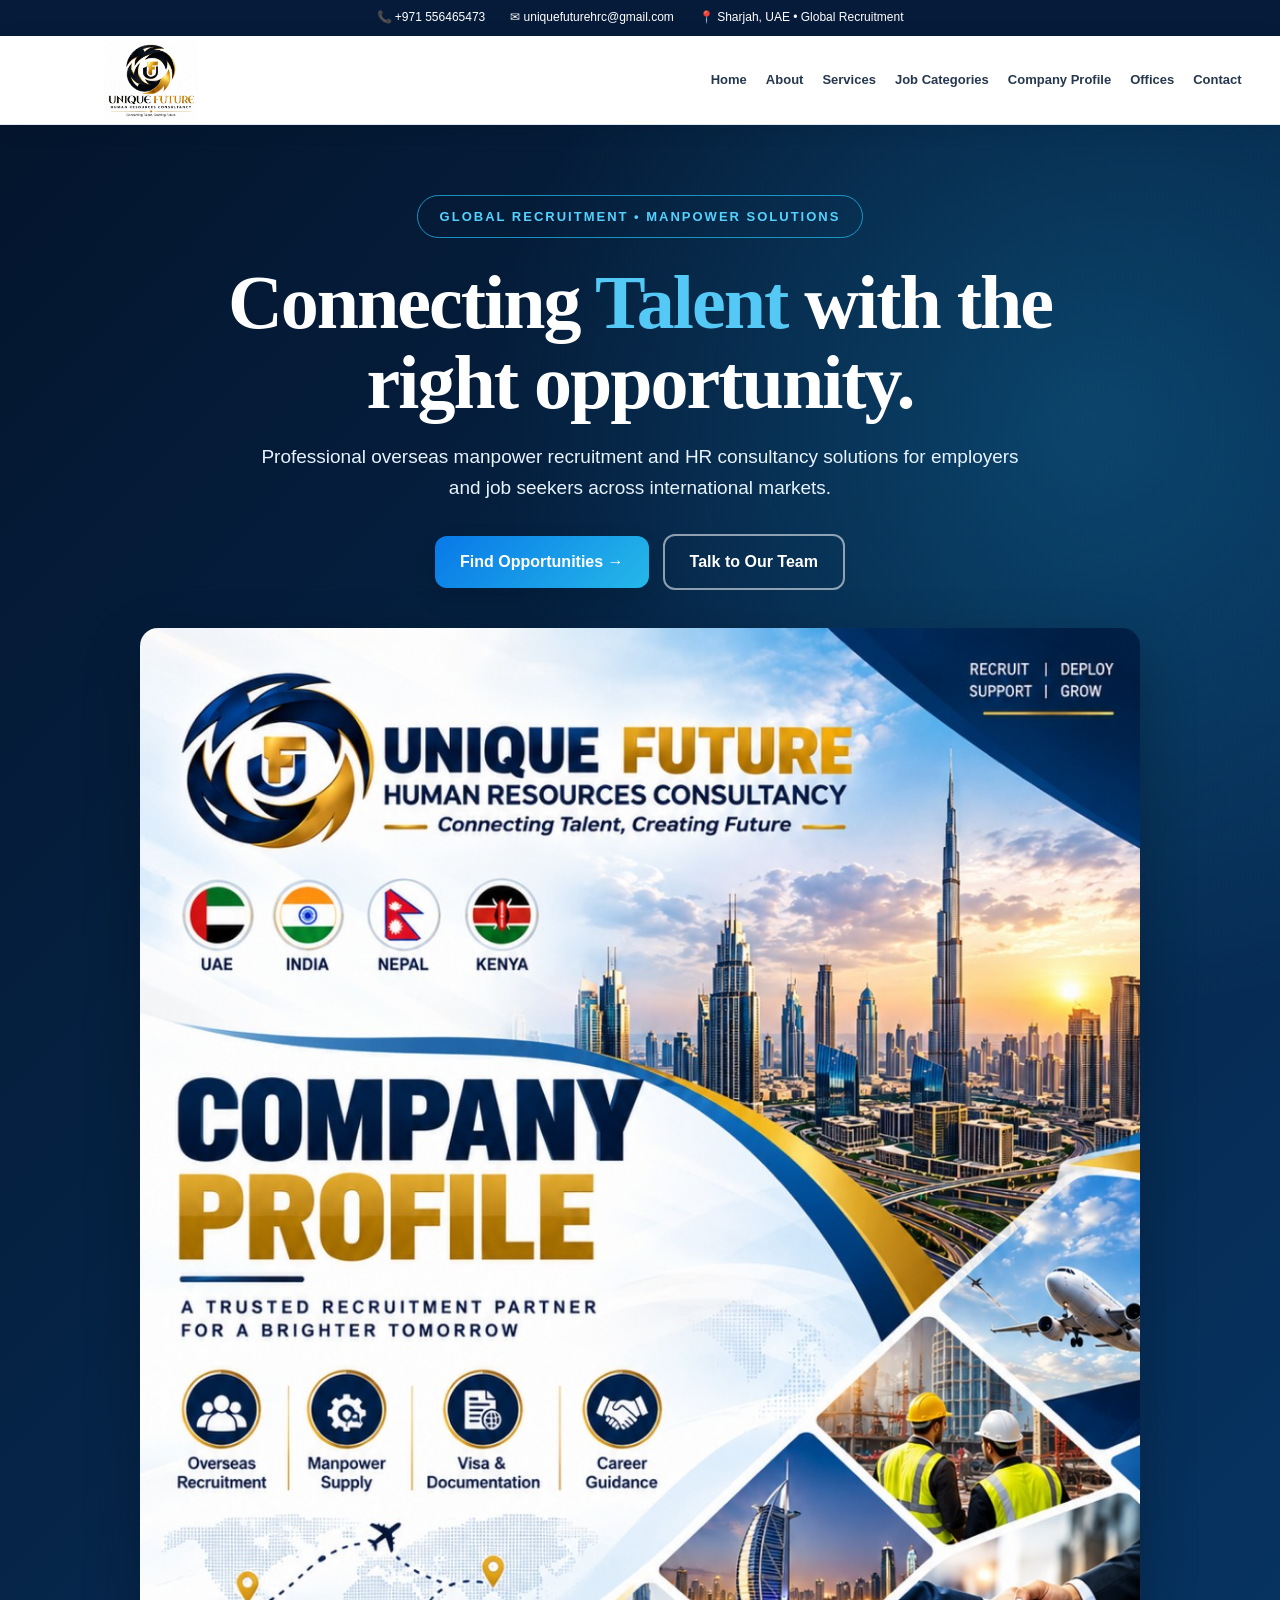
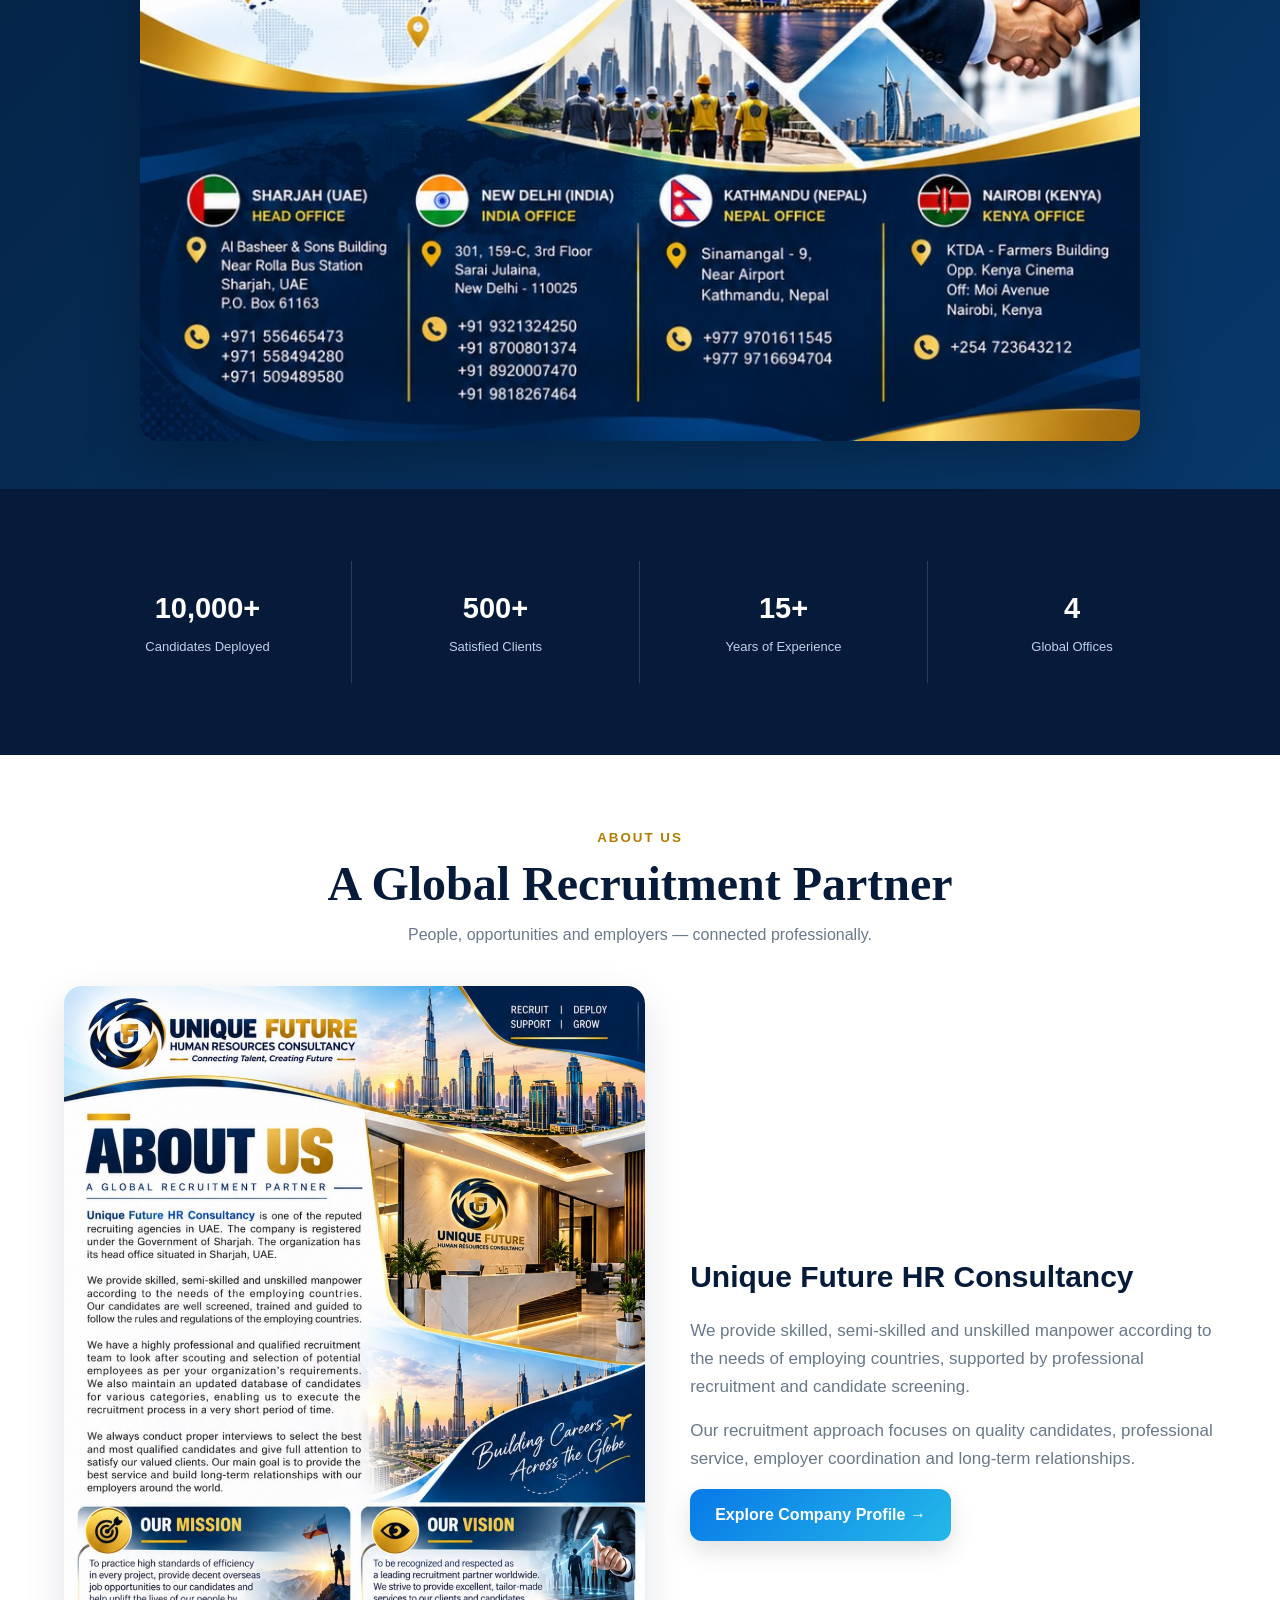
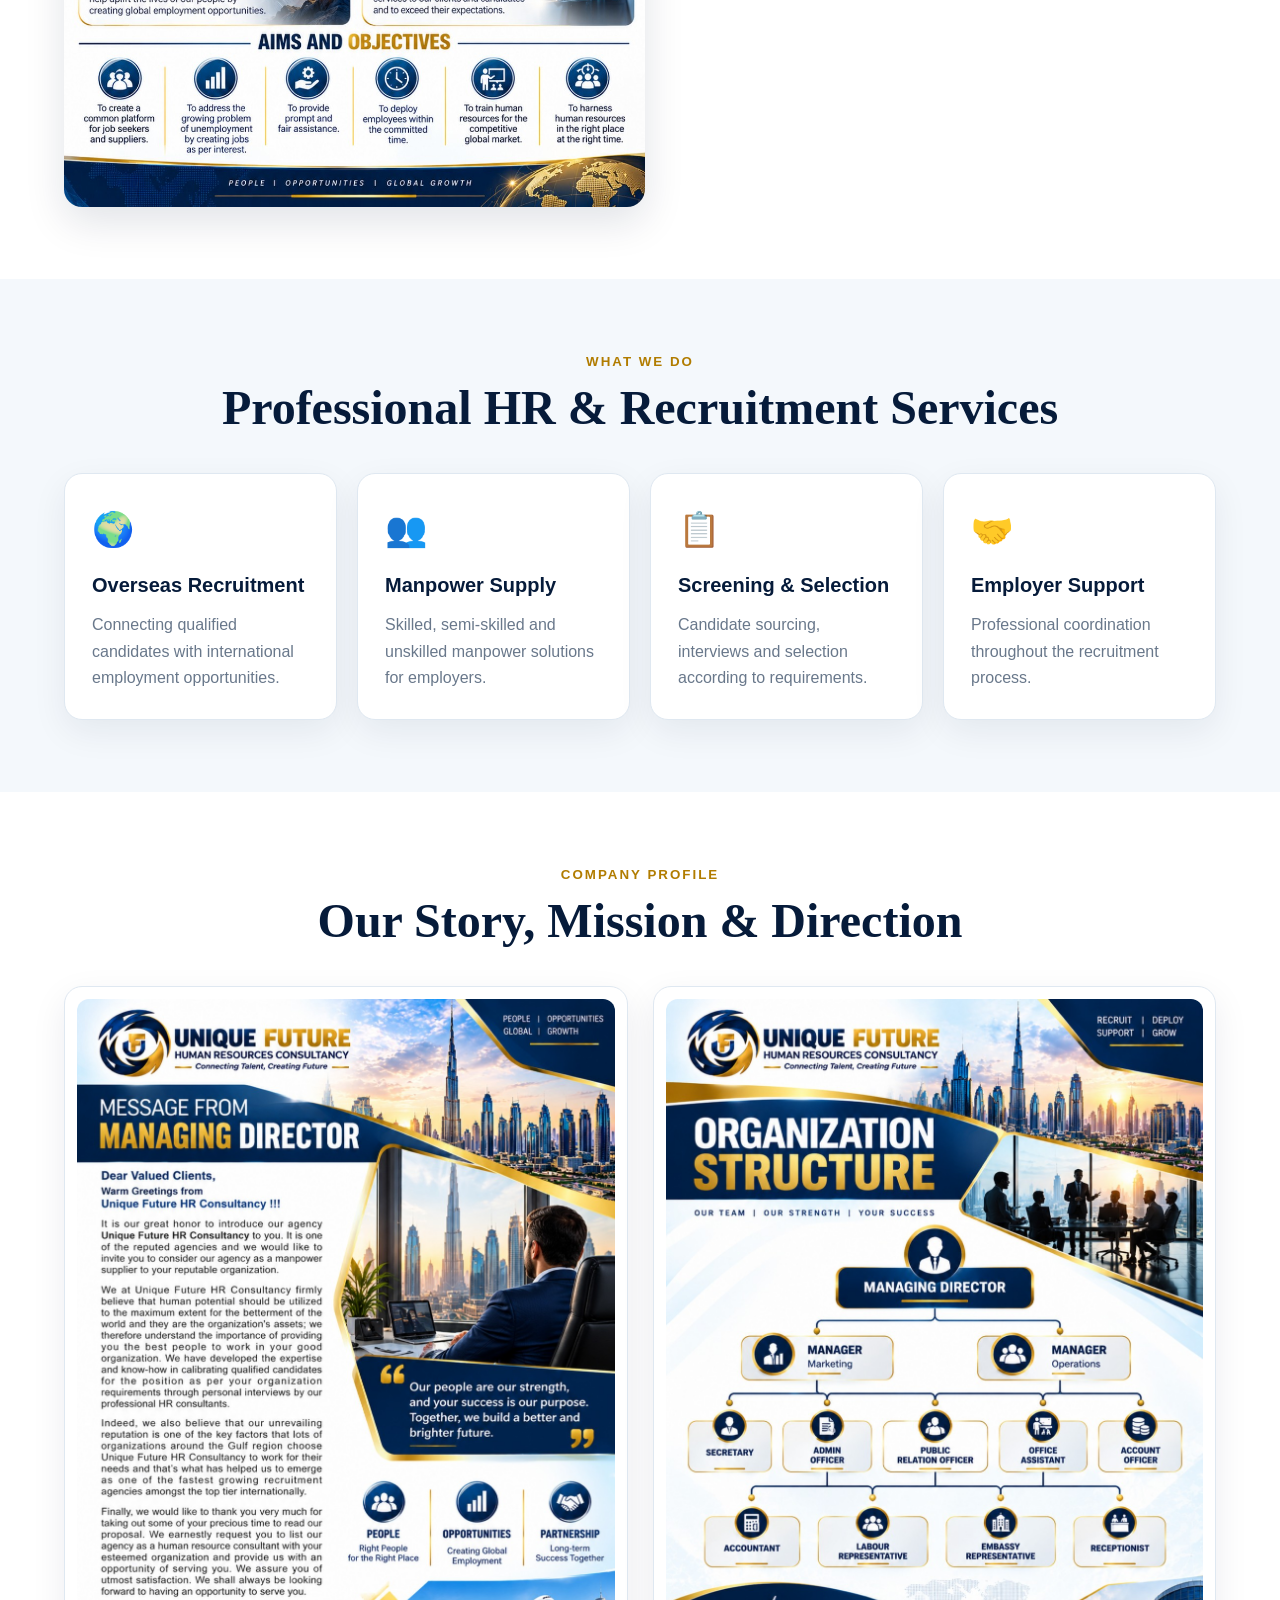
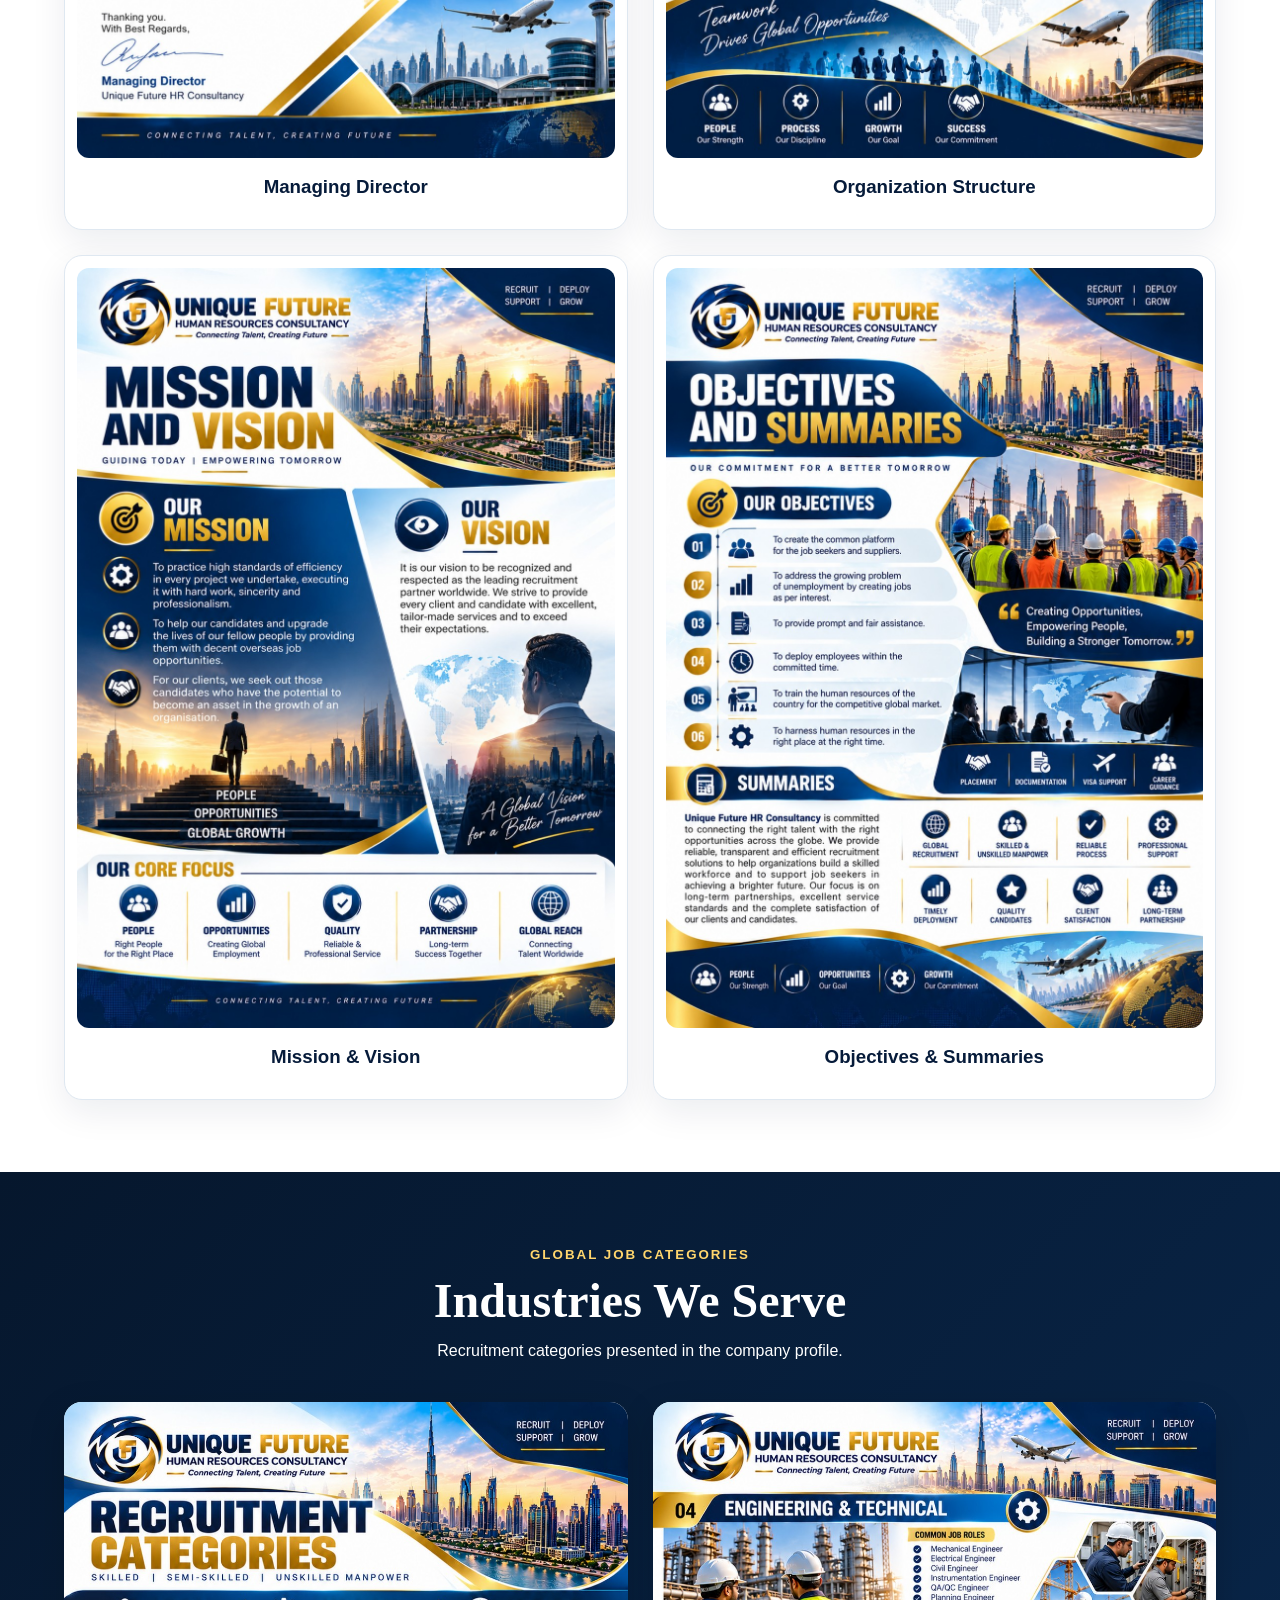
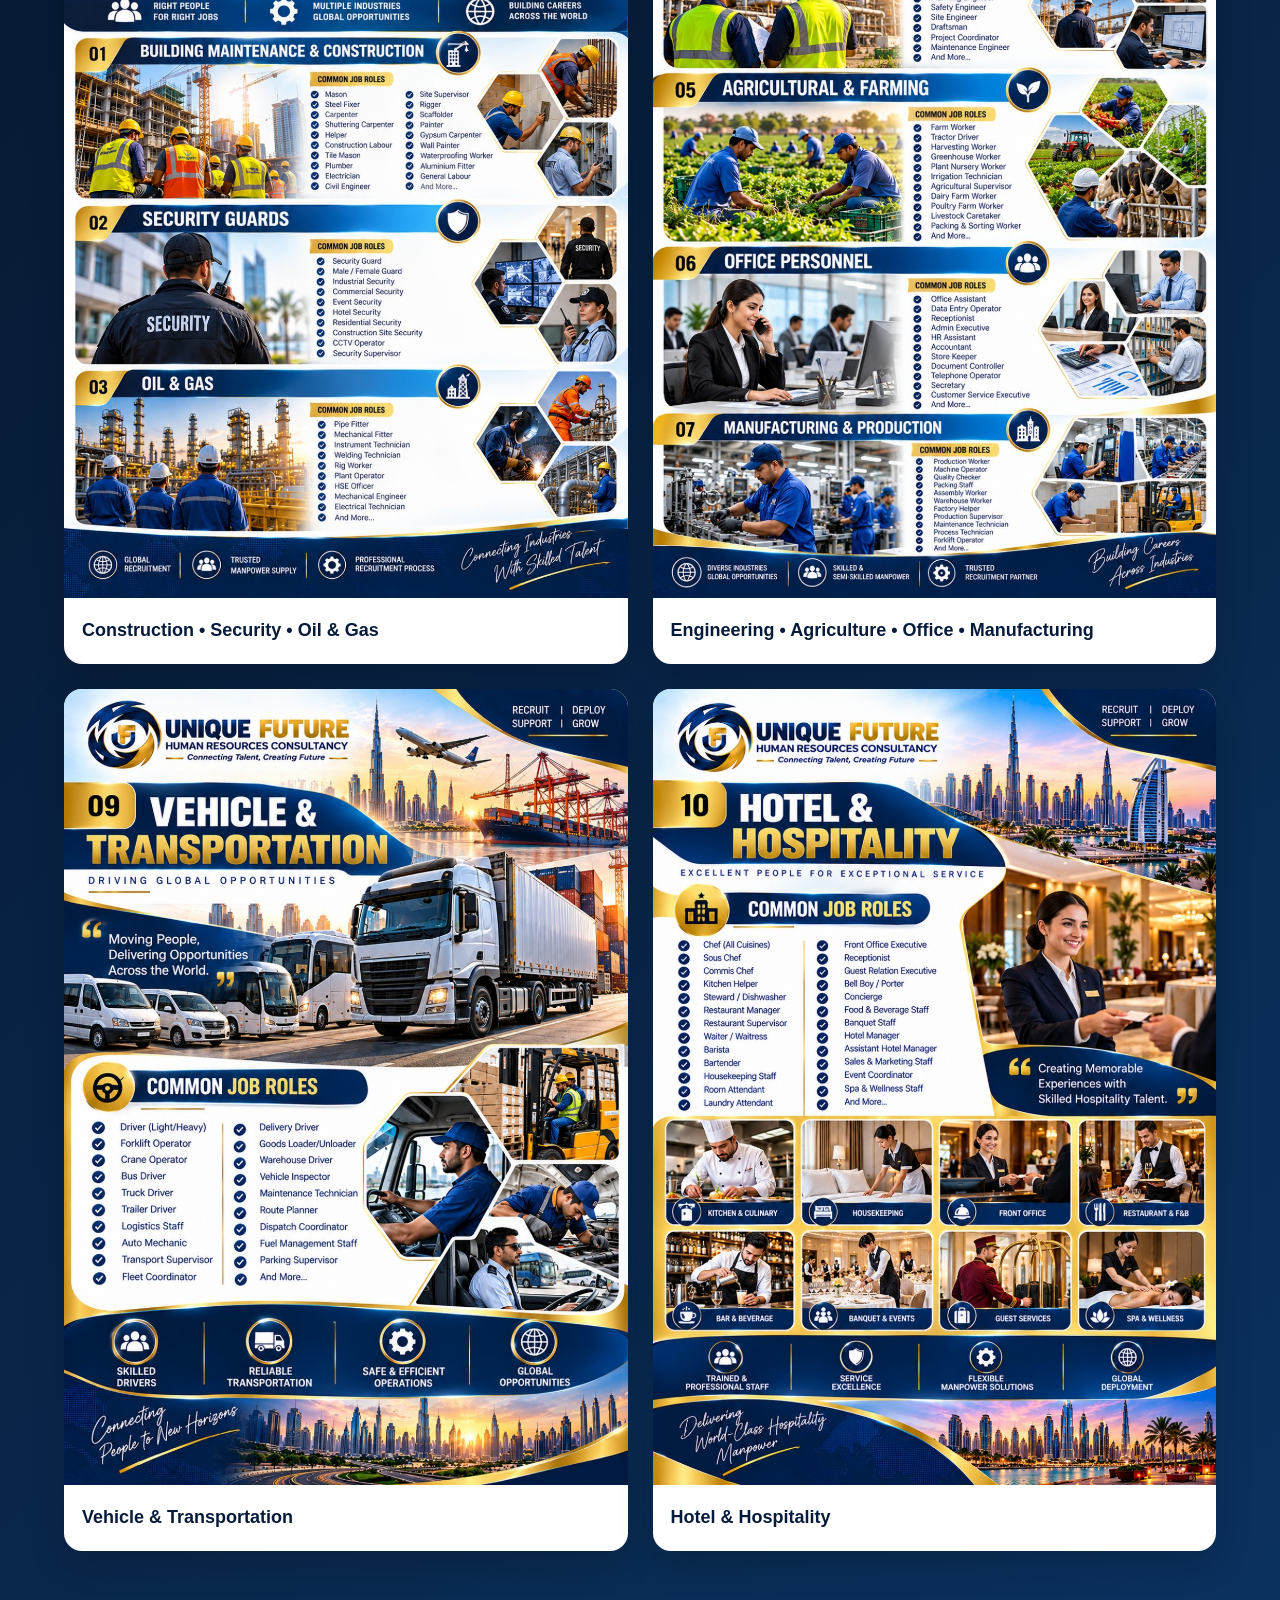
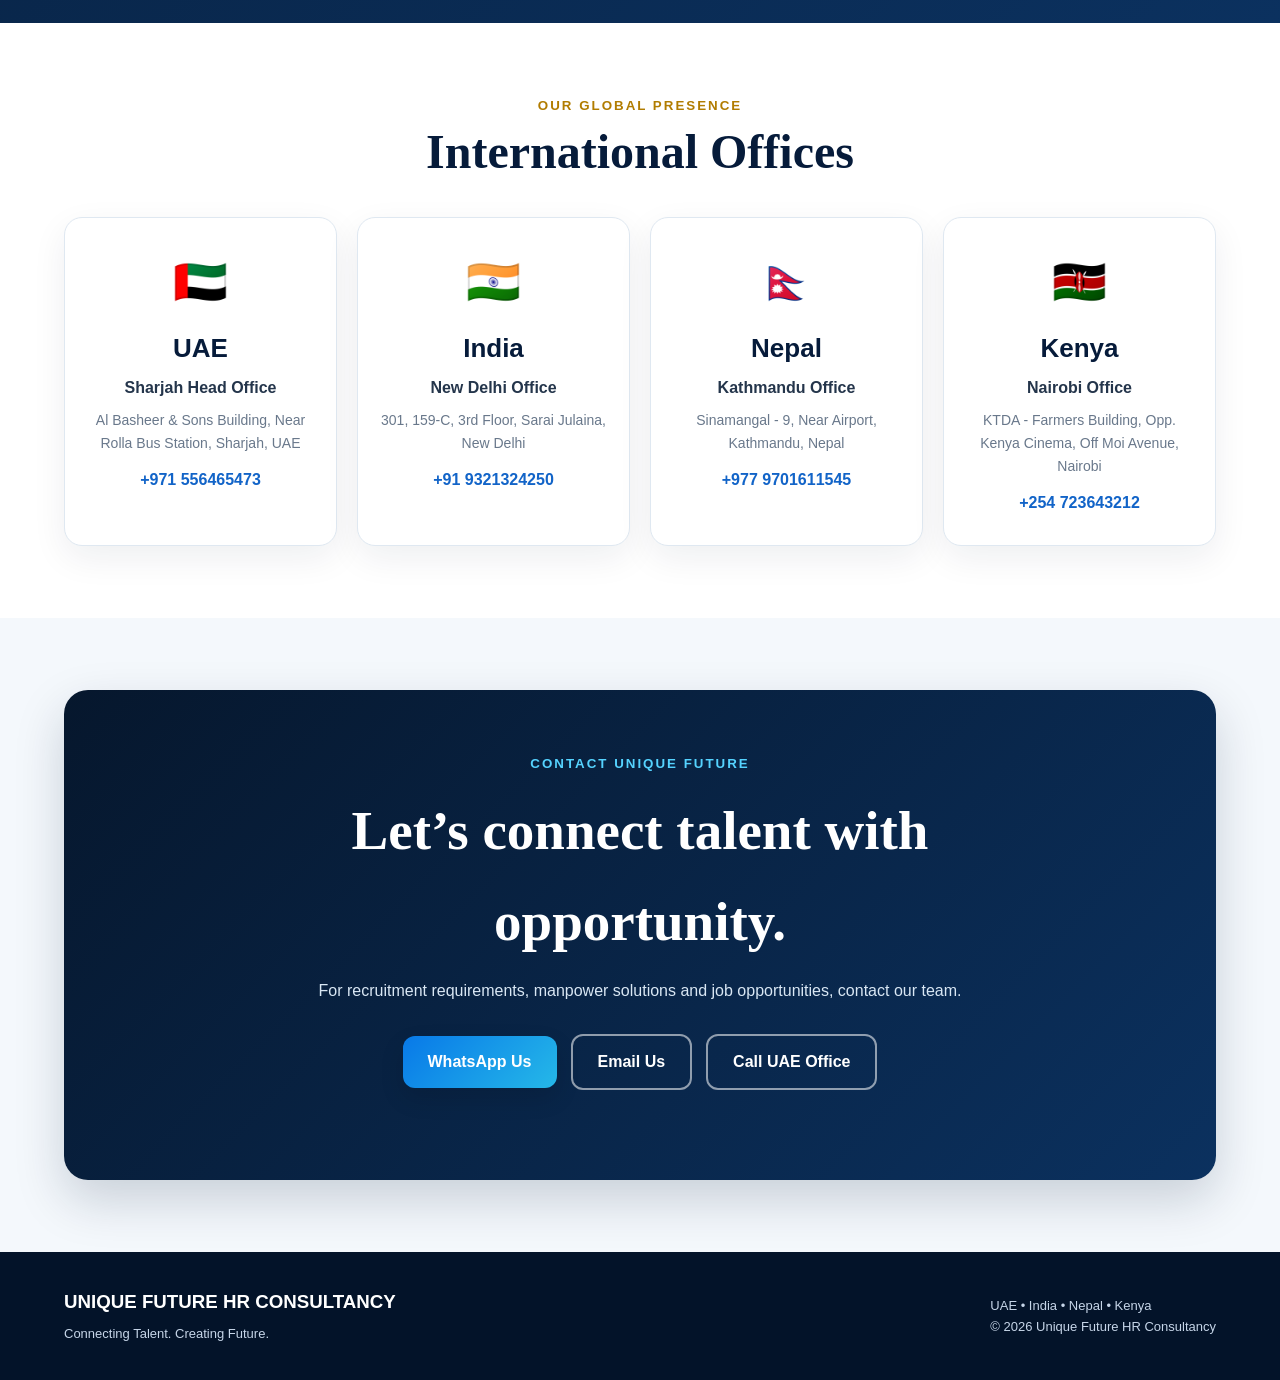
<file: Unique_Future_Website_ONE_FILE-1.html>
<!doctype html>
<html lang="en">
<head>
<meta charset="utf-8">
<meta name="viewport" content="width=device-width, initial-scale=1">
<title>Unique Future HR Consultancy | Global Recruitment</title>
<meta name="description" content="Unique Future HR Consultancy - overseas manpower recruitment and HR consultancy solutions.">
<style>
*{box-sizing:border-box;margin:0;padding:0}
:root{--navy:#061b3a;--navy2:#0b315f;--blue:#1264c8;--cyan:#20b8ed;--gold:#d9a52b;--light:#f4f8fc;--text:#24354b;--muted:#69788b;--border:#dfe8f1}
html{scroll-behavior:smooth;scroll-padding-top:85px}
body{font-family:Arial,Helvetica,sans-serif;color:var(--text);background:#fff;line-height:1.65;overflow-x:hidden}
img{display:block;max-width:100%;height:auto}
a{text-decoration:none;color:inherit}
.container{width:min(1160px,90%);margin:auto}

/* HEADER */
.topbar{min-height:36px;padding:6px 4%;background:var(--navy);color:#fff;display:flex;align-items:center;justify-content:center;gap:25px;flex-wrap:wrap;font-size:12px}
.site-header{position:sticky;top:0;z-index:1000;background:#fff;border-bottom:1px solid var(--border);box-shadow:0 4px 20px rgba(0,0,0,.08)}
.nav-wrap{width:min(1250px,94%);height:88px;margin:auto;display:flex;align-items:center;justify-content:space-between;gap:18px}
.logo{display:flex;align-items:center;width:225px;height:78px;overflow:hidden;flex-shrink:0}
.logo img{width:225px;height:78px;max-width:100%;object-fit:contain;object-position:center}
.main-nav{display:flex;align-items:center;gap:19px}
.main-nav a{color:#26384f;font-size:13px;font-weight:700;white-space:nowrap}
.main-nav a:hover{color:var(--blue)}
.menu-toggle{display:none;border:0;background:transparent;color:var(--navy);font-size:34px;line-height:1;cursor:pointer;padding:8px}

/* HERO */
.hero{padding:70px 0 48px;color:#fff;background:radial-gradient(circle at 85% 15%,rgba(32,184,237,.22),transparent 30%),linear-gradient(135deg,#04152d,#07386a)}
.hero-content{text-align:center}
.eyebrow{display:inline-block;padding:10px 22px;border:1px solid rgba(32,184,237,.75);border-radius:30px;color:#54d2ff;font-size:13px;font-weight:800;letter-spacing:2px}
.hero h1{max-width:900px;margin:25px auto 18px;font-family:Georgia,"Times New Roman",serif;font-size:clamp(42px,7vw,76px);line-height:1.05;letter-spacing:-2px}
.hero h1 span{color:#54c9f5}
.hero p{max-width:780px;margin:auto;color:#e7f3ff;font-size:19px}
.buttons{display:flex;justify-content:center;align-items:center;gap:14px;flex-wrap:wrap;margin:30px 0}
.btn{display:inline-flex;justify-content:center;align-items:center;min-height:52px;padding:13px 25px;border-radius:12px;background:linear-gradient(135deg,#0879e8,#25b8e8);color:#fff;font-weight:800;box-shadow:0 10px 25px rgba(0,0,0,.12);transition:.2s}
.btn:hover{transform:translateY(-2px)}
.btn-outline{background:transparent;border:2px solid rgba(255,255,255,.55);box-shadow:none}
.hero-image{width:min(100%,1000px);margin:38px auto 0;border-radius:18px;box-shadow:0 20px 55px rgba(0,0,0,.25)}

/* CONTENT */
.stats{background:var(--navy);color:#fff}
.stats-grid{display:grid;grid-template-columns:repeat(4,1fr)}
.stats-grid div{text-align:center;padding:24px 12px;border-right:1px solid rgba(255,255,255,.15)}
.stats-grid div:last-child{border-right:0}
.stats strong{display:block;font-size:29px}
.stats span{color:#bcd2e8;font-size:13px}
section{padding:72px 0}
.light{background:var(--light)}
.section-heading{text-align:center;margin-bottom:38px}
.section-heading small{display:block;color:#b17c00;font-weight:900;letter-spacing:2px;margin-bottom:7px}
.section-heading h2{font-family:Georgia,"Times New Roman",serif;color:var(--navy);font-size:clamp(32px,5vw,48px);line-height:1.15}
.section-heading p{max-width:700px;margin:10px auto 0;color:var(--muted)}
.about-grid{display:grid;grid-template-columns:1.05fr .95fr;gap:45px;align-items:center}
.about-grid>img{width:100%;border-radius:18px;box-shadow:0 15px 40px rgba(5,27,58,.12)}
.about-copy h3{font-size:30px;color:var(--navy);margin-bottom:15px}
.about-copy p{margin-bottom:16px;color:var(--muted);font-size:17px}
.cards{display:grid;grid-template-columns:repeat(4,1fr);gap:20px}
.card{background:#fff;border:1px solid var(--border);border-radius:18px;padding:27px;box-shadow:0 12px 35px rgba(5,27,58,.07)}
.icon{font-size:34px;margin-bottom:12px}
.card h3{color:var(--navy);font-size:20px;margin-bottom:10px}
.card p{color:var(--muted)}
.profile-grid{display:grid;grid-template-columns:repeat(2,1fr);gap:25px}
.profile-card{background:#fff;border:1px solid var(--border);border-radius:18px;padding:12px;box-shadow:0 12px 35px rgba(5,27,58,.08);overflow:hidden}
.profile-card img{width:100%;border-radius:12px}
.profile-card h3{text-align:center;padding:14px 8px;color:var(--navy)}
.dark-section{background:linear-gradient(135deg,#06172d,#0b315f)}
.light-heading small{color:#ffd66d}
.light-heading h2,.light-heading p{color:#fff}
.job-grid{display:grid;grid-template-columns:repeat(2,1fr);gap:25px}
.job-card{background:#fff;border-radius:18px;overflow:hidden;box-shadow:0 12px 35px rgba(0,0,0,.18)}
.job-card img{width:100%}
.job-card h3{padding:18px;color:var(--navy);font-size:18px}
.offices-grid{display:grid;grid-template-columns:repeat(4,1fr);gap:20px}
.office{text-align:center;background:#fff;border:1px solid var(--border);border-radius:18px;padding:28px 20px;box-shadow:0 12px 35px rgba(5,27,58,.07)}
.flag{font-size:44px;margin-bottom:8px}
.office h3{font-size:26px;color:var(--navy);margin-bottom:5px}
.office strong{display:block;margin-bottom:8px}
.office p{color:var(--muted);font-size:14px;margin-bottom:12px}
.office a{color:var(--blue);font-weight:800}
.contact-section{background:var(--light)}
.contact-box{background:linear-gradient(135deg,#06172d,#0b315f);color:#fff;border-radius:24px;padding:60px 25px;text-align:center;box-shadow:0 20px 50px rgba(5,27,58,.18)}
.contact-box small{color:#55d3ff;font-weight:900;letter-spacing:2px}
.contact-box h2{font-family:Georgia,"Times New Roman",serif;font-size:clamp(34px,5vw,55px);margin:10px auto;max-width:800px}
.contact-box p{color:#d9e7f4;max-width:650px;margin:auto}
footer{background:#031329;color:#c6d5e8;padding:35px 0}
.footer-grid{display:flex;justify-content:space-between;gap:30px;align-items:center}
.footer-grid h3{color:#fff;margin-bottom:5px}
.footer-grid p{font-size:13px}

/* TABLET + MOBILE */
@media(max-width:900px){
.topbar{display:none}
.nav-wrap{height:76px}
.logo{width:180px;height:66px}
.logo img{width:180px;height:66px}
.menu-toggle{display:block}
.main-nav{position:absolute;top:100%;left:0;right:0;background:#fff;display:none;flex-direction:column;align-items:stretch;gap:0;border-top:1px solid var(--border);box-shadow:0 15px 30px rgba(0,0,0,.12)}
.main-nav.open{display:flex}
.main-nav a{padding:16px 7%;border-bottom:1px solid var(--border);font-size:17px}
.hero{padding:55px 0 40px}
.hero p{font-size:17px}
.stats-grid{grid-template-columns:repeat(2,1fr)}
.stats-grid div:nth-child(2){border-right:0}
.about-grid{grid-template-columns:1fr}
.cards{grid-template-columns:repeat(2,1fr)}
.offices-grid{grid-template-columns:repeat(2,1fr)}
}
@media(max-width:600px){
section{padding:52px 0}
.container{width:90%}
.logo{width:155px;height:62px}
.logo img{width:155px;height:62px}
.hero h1{font-size:43px;letter-spacing:-1px}
.eyebrow{font-size:11px;padding:9px 15px}
.buttons{flex-direction:column}
.btn{width:min(100%,390px)}
.stats strong{font-size:24px}
.stats span{font-size:11px}
.cards,.profile-grid,.job-grid,.offices-grid{grid-template-columns:1fr}
.footer-grid{flex-direction:column;align-items:flex-start}
}
</style>
</head>

<body>
<div class="topbar">
  <span>📞 +971 556465473</span>
  <span>✉ uniquefuturehrc@gmail.com</span>
  <span>📍 Sharjah, UAE • Global Recruitment</span>
</div>

<header class="site-header">
  <div class="nav-wrap">
    <a class="logo" href="#home" aria-label="Unique Future HR Consultancy home">
      <img src="IMG-20260924-WA0021.jpg" alt="Unique Future Human Resources Consultancy logo">
    </a>
    <button id="menuToggle" class="menu-toggle" type="button" aria-label="Open menu" aria-expanded="false">☰</button>
    <nav id="mainNav" class="main-nav">
      <a href="#home">Home</a><a href="#about">About</a><a href="#services">Services</a>
      <a href="#categories">Job Categories</a><a href="#company">Company Profile</a>
      <a href="#offices">Offices</a><a href="#contact">Contact</a>
    </nav>
  </div>
</header>

<main id="home">
<section class="hero">
<div class="container hero-content">
<span class="eyebrow">GLOBAL RECRUITMENT • MANPOWER SOLUTIONS</span>
<h1>Connecting <span>Talent</span> with the right opportunity.</h1>
<p>Professional overseas manpower recruitment and HR consultancy solutions for employers and job seekers across international markets.</p>
<div class="buttons">
<a class="btn" href="#categories">Find Opportunities →</a>
<a class="btn btn-outline" href="#contact">Talk to Our Team</a>
</div>
<img class="hero-image" src="page-01-company-profile.png" alt="Unique Future HR Consultancy company profile">
</div>
</section>

<section class="stats"><div class="container stats-grid">
<div><strong>10,000+</strong><span>Candidates Deployed</span></div>
<div><strong>500+</strong><span>Satisfied Clients</span></div>
<div><strong>15+</strong><span>Years of Experience</span></div>
<div><strong>4</strong><span>Global Offices</span></div>
</div></section>

<section id="about"><div class="container">
<div class="section-heading"><small>ABOUT US</small><h2>A Global Recruitment Partner</h2><p>People, opportunities and employers — connected professionally.</p></div>
<div class="about-grid">
<img src="page-02-about-us.png" alt="About Unique Future HR Consultancy">
<div class="about-copy"><h3>Unique Future HR Consultancy</h3>
<p>We provide skilled, semi-skilled and unskilled manpower according to the needs of employing countries, supported by professional recruitment and candidate screening.</p>
<p>Our recruitment approach focuses on quality candidates, professional service, employer coordination and long-term relationships.</p>
<a class="btn" href="#company">Explore Company Profile →</a></div>
</div></div></section>

<section id="services" class="light"><div class="container">
<div class="section-heading"><small>WHAT WE DO</small><h2>Professional HR & Recruitment Services</h2></div>
<div class="cards">
<article class="card"><div class="icon">🌍</div><h3>Overseas Recruitment</h3><p>Connecting qualified candidates with international employment opportunities.</p></article>
<article class="card"><div class="icon">👥</div><h3>Manpower Supply</h3><p>Skilled, semi-skilled and unskilled manpower solutions for employers.</p></article>
<article class="card"><div class="icon">📋</div><h3>Screening & Selection</h3><p>Candidate sourcing, interviews and selection according to requirements.</p></article>
<article class="card"><div class="icon">🤝</div><h3>Employer Support</h3><p>Professional coordination throughout the recruitment process.</p></article>
</div></div></section>

<section id="company"><div class="container">
<div class="section-heading"><small>COMPANY PROFILE</small><h2>Our Story, Mission & Direction</h2></div>
<div class="profile-grid">
<article class="profile-card"><img src="page-03-managing-director.png" alt="Managing Director"><h3>Managing Director</h3></article>
<article class="profile-card"><img src="page-04-organization-structure.png" alt="Organization Structure"><h3>Organization Structure</h3></article>
<article class="profile-card"><img src="page-05-mission-vision.png" alt="Mission and Vision"><h3>Mission & Vision</h3></article>
<article class="profile-card"><img src="page-06-objectives.png" alt="Objectives and Summaries"><h3>Objectives & Summaries</h3></article>
</div></div></section>

<section id="categories" class="dark-section"><div class="container">
<div class="section-heading light-heading"><small>GLOBAL JOB CATEGORIES</small><h2>Industries We Serve</h2><p>Recruitment categories presented in the company profile.</p></div>
<div class="job-grid">
<article class="job-card"><img src="page-07-recruitment-categories-1.png" alt="Recruitment categories"><h3>Construction • Security • Oil & Gas</h3></article>
<article class="job-card"><img src="page-08-recruitment-categories-2.png" alt="Recruitment categories"><h3>Engineering • Agriculture • Office • Manufacturing</h3></article>
<article class="job-card"><img src="page-09-vehicle-transportation.png" alt="Vehicle and transportation"><h3>Vehicle & Transportation</h3></article>
<article class="job-card"><img src="page-10-hotel-hospitality.png" alt="Hotel and hospitality"><h3>Hotel & Hospitality</h3></article>
</div></div></section>

<section id="offices"><div class="container">
<div class="section-heading"><small>OUR GLOBAL PRESENCE</small><h2>International Offices</h2></div>
<div class="offices-grid">
<article class="office"><div class="flag">🇦🇪</div><h3>UAE</h3><strong>Sharjah Head Office</strong><p>Al Basheer & Sons Building, Near Rolla Bus Station, Sharjah, UAE</p><a href="tel:+971556465473">+971 556465473</a></article>
<article class="office"><div class="flag">🇮🇳</div><h3>India</h3><strong>New Delhi Office</strong><p>301, 159-C, 3rd Floor, Sarai Julaina, New Delhi</p><a href="tel:+919321324250">+91 9321324250</a></article>
<article class="office"><div class="flag">🇳🇵</div><h3>Nepal</h3><strong>Kathmandu Office</strong><p>Sinamangal - 9, Near Airport, Kathmandu, Nepal</p><a href="tel:+9779701611545">+977 9701611545</a></article>
<article class="office"><div class="flag">🇰🇪</div><h3>Kenya</h3><strong>Nairobi Office</strong><p>KTDA - Farmers Building, Opp. Kenya Cinema, Off Moi Avenue, Nairobi</p><a href="tel:+254723643212">+254 723643212</a></article>
</div></div></section>

<section id="contact" class="contact-section"><div class="container"><div class="contact-box">
<small>CONTACT UNIQUE FUTURE</small><h2>Let’s connect talent with opportunity.</h2>
<p>For recruitment requirements, manpower solutions and job opportunities, contact our team.</p>
<div class="buttons">
<a class="btn" href="https://wa.me/971556465473" target="_blank" rel="noopener">WhatsApp Us</a>
<a class="btn btn-outline" href="mailto:uniquefuturehrc@gmail.com">Email Us</a>
<a class="btn btn-outline" href="tel:+971556465473">Call UAE Office</a>
</div></div></div></section>
</main>

<footer><div class="container footer-grid">
<div><h3>UNIQUE FUTURE HR CONSULTANCY</h3><p>Connecting Talent. Creating Future.</p></div>
<div><p>UAE • India • Nepal • Kenya</p><p>© <span id="year">2026</span> Unique Future HR Consultancy</p></div>
</div></footer>

<script>
document.addEventListener("DOMContentLoaded",function(){
 const toggle=document.getElementById("menuToggle"),nav=document.getElementById("mainNav"),year=document.getElementById("year");
 if(year) year.textContent=new Date().getFullYear();
 if(!toggle||!nav)return;
 function closeMenu(){nav.classList.remove("open");toggle.textContent="☰";toggle.setAttribute("aria-expanded","false");toggle.setAttribute("aria-label","Open menu");}
 toggle.addEventListener("click",function(){
   const open=nav.classList.toggle("open");
   toggle.textContent=open?"✕":"☰";
   toggle.setAttribute("aria-expanded",String(open));
   toggle.setAttribute("aria-label",open?"Close menu":"Open menu");
 });
 nav.querySelectorAll("a").forEach(a=>a.addEventListener("click",closeMenu));
 document.addEventListener("click",function(e){if(!nav.contains(e.target)&&!toggle.contains(e.target))closeMenu();});
});
</script>
</body>
</html>
</file>
